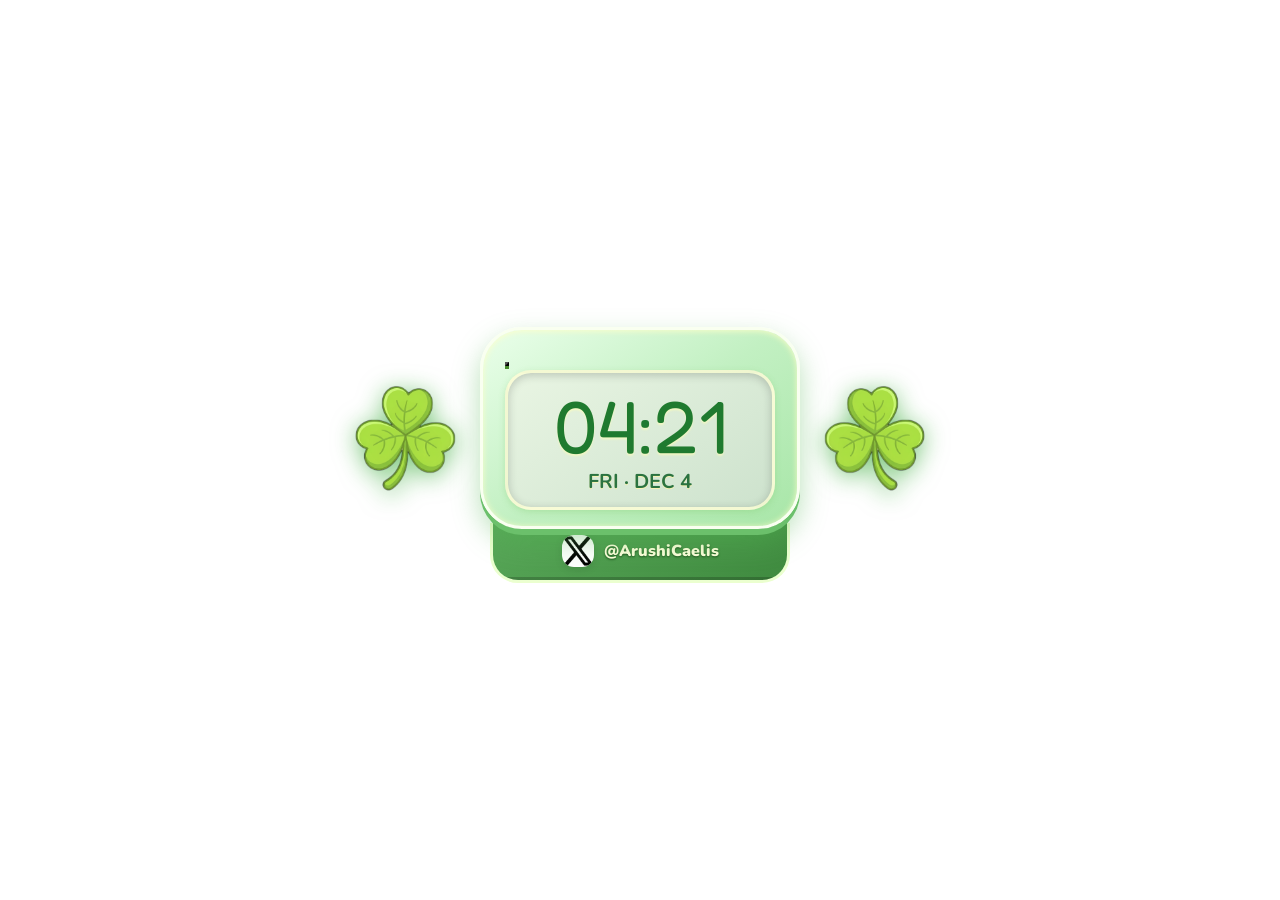
<file: arushi-caelis/Widget/Jam.html>
<!DOCTYPE html>
<html lang="id">
<head>
<meta charset="UTF-8">
<meta name="viewport" content="width=device-width, initial-scale=1.0, user-scalable=no">
<title>DigiClover Clock Widget - ArushiCaelis</title>
<link href="https://fonts.googleapis.com/css2?family=Fredoka+One&family=Nunito:wght@400;700;800;900&display=swap" rel="stylesheet">
<style>
  *, *::before, *::after { box-sizing: border-box; margin: 0; padding: 0; }

  body {
    min-height: 100vh;
    display: flex;
    align-items: center;
    justify-content: center;
    background: transparent;
    font-family: 'Nunito', sans-serif;
    overflow: hidden;
    transition: background 0.3s ease;
  }

  .scene {
    display: flex;
    flex-direction: column;
    align-items: center;
    position: relative;
    padding: 20px 130px 10px;
  }

  .clover-left, .clover-right {
    position: absolute;
    top: 50%;
    z-index: 2;
  }
  .clover-left  { left: 0;   transform: translateY(-58%); animation: swayL 3.5s ease-in-out infinite; }
  .clover-right { right: 0;  transform: translateY(-58%); animation: swayR 3.5s ease-in-out infinite; }

  @keyframes swayL {
    0%,100% { transform: translateY(-58%) rotate(-6deg) scale(1);    }
    50%     { transform: translateY(-64%) rotate(3deg)  scale(1.04); }
  }
  @keyframes swayR {
    0%,100% { transform: translateY(-58%) rotate(6deg)  scale(1);    }
    50%     { transform: translateY(-64%) rotate(-3deg) scale(1.04); }
  }

  .clover-left img, .clover-right img {
    width: 110px;
    height: 110px;
    object-fit: contain;
    filter: drop-shadow(0 4px 10px rgba(60,140,60,0.35));
    transition: filter 0.4s ease, opacity 0.3s ease;
  }
  .clover-right img { transform: scaleX(-1); }

  /* BASE STYLE (akan di-override oleh kelas theme-light / theme-dark) */
  .clock-body {
    position: relative;
    width: 320px;
    border-radius: 42px;
    padding: 18px 22px 16px;
    border: 3px solid #fff;
    box-shadow: 0 6px 0 #7ecb7e, 0 10px 0 rgba(100,180,100,0.25), 0 18px 40px rgba(80,160,80,0.25), inset 0 2px 8px rgba(255,255,255,0.7);
    transition: background 0.35s ease, box-shadow 0.35s ease, border-color 0.2s;
    z-index: 3;
  }

  /* MODE TERANG (06:00 - 17:59) -> Lebih cerah, semangat */
  .theme-light .clock-body {
    background: linear-gradient(145deg, #eaffea 0%, #c2f0c2 50%, #a8e6a8 100%);
    box-shadow: 0 6px 0 #6bc06b, 0 12px 28px rgba(80,180,80,0.4), inset 0 1px 6px rgba(255,255,200,0.9);
    border-color: #f9fff0;
  }
  .theme-light .lcd-screen {
    background: linear-gradient(145deg, #e9f5e3, #cde2cd);
    border: 3px solid rgba(255,255,210,0.7);
    box-shadow: inset 0 2px 10px rgba(0,0,0,0.2), 0 2px 6px rgba(120,200,100,0.3);
  }
  .theme-light .time-display {
    color: #1f7a2f;
    text-shadow: 0 2px 2px rgba(255,255,180,0.6);
  }
  .theme-light #date-display {
    color: #2b7340;
    font-weight: 800;
    text-shadow: 0 1px 0 rgba(255,245,170,0.8);
  }
  .theme-light .clock-base {
    background: linear-gradient(145deg, #59a859, #3f8a3f);
    border-color: #ebffcf;
  }
  .theme-light .social-handle {
    color: #ffffdd;
    text-shadow: 0 1px 2px #1c521c;
  }
  .theme-light .platform-icon {
    background: white;
    box-shadow: 0 2px 8px rgba(0,0,0,0.1);
  }
  .theme-light .progress-fill {
    background: rgba(255,240,150,0.85);
  }
  .theme-light .snooze-btn {
    background: linear-gradient(to bottom, #c8f0b0, #8bcb6b);
    box-shadow: 0 3px 0 #468c2b;
  }

  /* MODE GELAP (18:00 - 05:59) -> lebih redup, elegan malam */
  .theme-dark .clock-body {
    background: linear-gradient(145deg, #2f4a2f, #1c2f1c);
    box-shadow: 0 6px 0 #2b542b, 0 8px 20px rgba(0,0,0,0.6), inset 0 1px 4px rgba(200,220,150,0.2);
    border-color: #446644;
  }
  .theme-dark .lcd-screen {
    background: linear-gradient(145deg, #0f1f0f, #051005);
    border: 3px solid rgba(80,100,60,0.5);
    box-shadow: inset 0 3px 14px rgba(0,0,0,0.8);
  }
  .theme-dark .time-display {
    color: #6cc96c;
    text-shadow: 0 0 4px #2f9e2f, 0 1px 0 #0a3b0a;
  }
  .theme-dark #date-display {
    color: #5fad5f;
    font-weight: 700;
    opacity: 0.9;
  }
  .theme-dark .clock-base {
    background: linear-gradient(145deg, #1e3a1e, #0f260f);
    border-color: #2f542f;
  }
  .theme-dark .social-handle {
    color: #cfe6cf;
    text-shadow: 0 0 2px #0c3e0c;
  }
  .theme-dark .platform-icon {
    background: #d9f0d9;
    box-shadow: 0 1px 5px rgba(0,0,0,0.3);
  }
  .theme-dark .progress-fill {
    background: rgba(100,180,100,0.65);
  }
  .theme-dark .snooze-btn {
    background: linear-gradient(to bottom, #528a4e, #2b542b);
    box-shadow: 0 3px 0 #163812;
  }

  .lcd-screen {
    border-radius: 26px;
    padding: 16px 14px 12px;
    transition: background 0.35s ease, box-shadow 0.35s ease, border 0.2s;
  }

  .time-display { font-family: 'Fredoka One', cursive; font-size: 74px; text-align: center; line-height: 1; transition: color 0.2s, text-shadow 0.2s; }
  
  .clock-base {
    width: 300px;
    margin-top: -6px;
    border-radius: 0 0 28px 28px;
    border: 3px solid #fff;
    border-top: none;
    padding: 10px 18px 12px;
    display: flex;
    align-items: center;
    justify-content: center;
    gap: 10px;
    z-index: 2;
    position: relative;
    height: 60px;
    overflow: hidden;
    transition: background 0.35s ease, border-color 0.2s;
  }

  .platform-icon {
    width: 32px;
    height: 32px;
    border-radius: 12px;
    display: flex;
    align-items: center;
    justify-content: center;
    background: white;
    overflow: hidden;
    flex-shrink: 0;
    transition: background 0.2s, box-shadow 0.2s;
  }

  .platform-icon img { width: 100%; height: 100%; object-fit: cover; }
  .social-handle { font-family: 'Nunito', sans-serif; font-size: 16px; font-weight: 900; white-space: nowrap; transition: color 0.2s, text-shadow 0.2s; }

  #social-container { width: 100%; display: flex; align-items: center; justify-content: center; }
  .social-slide { display: flex; align-items: center; gap: 10px; width: 100%; justify-content: center; animation: popIn 0.45s cubic-bezier(0.34,1.56,0.64,1) both; }
  @keyframes popIn { from { opacity:0; transform: scale(0.7) translateY(8px); } to { opacity:1; transform: scale(1) translateY(0); } }

  .progress-track { position: absolute; bottom: 0; left: 0; height: 3px; background: rgba(0,0,0,0.2); width: 100%; border-radius: 0 0 28px 28px; }
  .progress-fill { height: 100%; width: 0%; transition: width 1s linear, background 0.3s; }

  /* Tambahan transisi untuk body jika diinginkan, tapi opsional */
  .theme-dark .clover-left img, .theme-dark .clover-right img {
    filter: drop-shadow(0 2px 6px rgba(20,70,20,0.6)) brightness(0.9);
  }
  .theme-light .clover-left img, .theme-light .clover-right img {
    filter: drop-shadow(0 4px 12px rgba(70,170,70,0.7)) brightness(1.05);
  }
</style>
</head>
<body>

<div class="scene">
  <div class="clover-right"><img src="../Image/Semanggi.png" alt="clover"></div>
  <div class="clover-left"><img src="../Image/Semanggi.png" alt="clover"></div>

  <div class="clock-body">
    <button class="snooze-btn" id="snoozeBtn" aria-label="snooze"></button>
    <div class="lcd-screen">
      <div class="time-display"><span id="hours">12</span>:<span id="minutes">00</span></div>
      <div id="date-display" style="text-align:center; font-size:20px; margin-top:5px; font-weight:700;"></div>
    </div>
  </div>

  <div class="clock-base">
    <div class="progress-track"><div class="progress-fill" id="progress-fill"></div></div>
    <div id="social-container"></div>
  </div>
</div>

<script>
// ------------------------------------------------------------------
// Data sosial media & handle update mode terang/gelap berdasarkan jam
// ------------------------------------------------------------------
const socials = [
  { name: '@ArushiCaelis', content: '../../assets/X.png' },
  { name: '@ArushiCaelis', content: '../../assets/Instagram.png' },
  { name: 'trakteer.id/ArushiCaelis', content: '../../assets/Traktear.png' },
  { name: 'tako.id/ArushiCaelis', content: '../../assets/Tako.png' }
];

const container = document.getElementById('social-container');

// 1. Render semua slide social (preload gambar, baik light/dark mode konsisten)
socials.forEach((soc, index) => {
  const slide = document.createElement('div');
  slide.className = 'social-slide';
  slide.id = `slide-${index}`;
  slide.style.display = 'none';
  slide.innerHTML = `
    <div class="platform-icon"><img src="${soc.content}" alt="icon" loading="eager"></div>
    <span class="social-handle">${soc.name}</span>
  `;
  container.appendChild(slide);
});

let currentIndex = 0;
let secondsLeft = 60;       // 60 detik per slide
let timerInterval = null;

// Fungsi untuk menampilkan slide tertentu
function showSlide(index) {
  document.querySelectorAll('.social-slide').forEach(el => el.style.display = 'none');
  const activeSlide = document.getElementById(`slide-${index}`);
  if (activeSlide) activeSlide.style.display = 'flex';
}

// Update progres bar berdasarkan sisa detik
function updateProgressBar() {
  const percent = ((60 - secondsLeft) / 60) * 100;
  const progressFill = document.getElementById('progress-fill');
  if (progressFill) {
    progressFill.style.width = percent + '%';
  }
}

// timer untuk rotasi slide sosial (setiap 60 detik)
function startSocialRotation() {
  if (timerInterval) clearInterval(timerInterval);
  timerInterval = setInterval(() => {
    if (secondsLeft <= 1) {
      // pindah ke slide berikutnya
      secondsLeft = 60;
      currentIndex = (currentIndex + 1) % socials.length;
      showSlide(currentIndex);
    } else {
      secondsLeft--;
    }
    updateProgressBar();
  }, 1000);
}

// Fungsi untuk menerapkan tema berdasarkan jam lokal (06:00 - 17:59 = terang, 18:00 - 05:59 = gelap)
function applyThemeByTime() {
  const now = new Date();
  const currentHour = now.getHours(); // 0-23
  
  // logika: antara jam 6 (06:00) hingga 17:59 -> MODE TERANG
  // jam 18:00 hingga 05:59 -> MODE GELAP
  const isLightMode = (currentHour >= 6 && currentHour <= 17);
  
  // hapus kedua class terlebih dahulu lalu tambahkan sesuai kondisi
  document.body.classList.remove('theme-light', 'theme-dark');
  if (isLightMode) {
    document.body.classList.add('theme-light');
  } else {
    document.body.classList.add('theme-dark');
  }
}

// Update jam dan tanggal secara real-time, serta setiap menit cek ulang tema (bisa berubah saat melewati jam 18 atau 6)
function updateClockAndDate() {
  const now = new Date();
  const hours = String(now.getHours() % 12 || 12).padStart(2, '0');
  const minutes = String(now.getMinutes()).padStart(2, '0');
  document.getElementById('hours').textContent = hours;
  document.getElementById('minutes').textContent = minutes;
  
  const days = ['SUN','MON','TUE','WED','THU','FRI','SAT'];
  const months = ['JAN','FEB','MAR','APR','MAY','JUN','JUL','AUG','SEP','OCT','NOV','DEC'];
  const dayName = days[now.getDay()];
  const monthName = months[now.getMonth()];
  const dateNum = now.getDate();
  document.getElementById('date-display').textContent = `${dayName} · ${monthName} ${dateNum}`;
  
  // Cek tema tiap menit (sebenarnya cukup tiap update detik, namun aman dan ringan)
  applyThemeByTime();
}

// Snooze button: mereset timer slide sosial ke slide pertama? sesuai request biasanya "snooze" menyegarkan atau restart? 
// Pada desain jam interaktif: Snooze akan mereset timer slide sosial ke 0 (memulai ulang dari awal durasi untuk slide aktif) 
// Bisa juga membuat slide saat ini kembali ke awal hitungan mundur 60 detik + efek visual.
function handleSnooze() {
  // Snooze akan me-reset countdown slide saat ini, tanpa mengganti index.
  // Sehingga social handle tetap sama, namun progres bar direset penuh dan timer dimulai ulang 60 detik.
  secondsLeft = 60;
  updateProgressBar();
  // Memberi efek animasi kecil pada base untuk feedback
  const baseEl = document.querySelector('.clock-base');
  if (baseEl) {
    baseEl.style.transform = 'scale(0.98)';
    setTimeout(() => { if(baseEl) baseEl.style.transform = ''; }, 150);
  }
  // Juga beri sedikit flash pada progress fill
  const fillDiv = document.getElementById('progress-fill');
  if (fillDiv) {
    fillDiv.style.transition = 'none';
    fillDiv.style.width = '0%';
    setTimeout(() => { 
      if(fillDiv) fillDiv.style.transition = 'width 1s linear'; 
      updateProgressBar();
    }, 30);
  }
  // reset timer internal tidak perlu direset karena setiap detik decrement tetap berjalan baik
  // pastikan tidak double decrement, namun set interval terus berjalan, tidak masalah.
}

// Inisialisasi seluruh widget, preload, dan sinkronisasi tema otomatis
function initWidget() {
  // Mulai dengan slide pertama
  showSlide(0);
  // Set progres bar awal (secondsLeft = 60 -> width 0%)
  updateProgressBar();
  // Update jam & tema pertama kali
  updateClockAndDate();
  // Set interval tiap detik untuk jam, tanggal, dan mempertahankan rotasi timer slide (sudah ada startSocialRotation)
  setInterval(() => {
    updateClockAndDate();
  }, 1000);
  
  // Jalankan rotasi sosial media (perubahan slide tiap 60 detik dan update progress)
  startSocialRotation();
  
  // Pasang event snooze button
  const snoozeBtn = document.getElementById('snoozeBtn');
  if (snoozeBtn) {
    snoozeBtn.addEventListener('click', (e) => {
      e.preventDefault();
      handleSnooze();
    });
  }
  
  // Opsional: Jika gambar gagal dimuat (karena path relatif), kita bisa fallback, tetapi biarkan.
  // Tambahan: perbaiki path gambar jika memang perlu fallback dummy? TIDAK, karena sesuai kode asli 
  // memakai '../../assets/...' dan '../Image/Semanggi.png'. Kami tidak mengubah struktur, hanya styling.
  // Agar widget tetap elegan, tambahkan pengecekan error load image tidak mengganggu.
  const allImgs = document.querySelectorAll('img');
  allImgs.forEach(img => {
    img.onerror = () => {
      // Jika terjadi error misal file tidak ditemukan, fallback invisible atau tetap simpan siluet.
      if(img.parentElement.classList.contains('platform-icon')) {
        // optional: beri teks placeholder, tapi biarkan
      }
    };
  });
}

// deteksi perubahan tema ekstra: ketika jam berganti dari 17:59 ke 18:00 atau 05:59 ke 06:00
// updateClockAndDate sudah akan memanggil applyThemeByTime setiap detik, sehingga perubahan mode akan langsung terjadi di menit & detik yang tepat tanpa jeda.
// Tambahan: efek transisi halus dari gelap ke terang jika waktu berganti (sudah ada CSS transisi pada komponen utama)
// Agar tampilan sempurna, juga jika user me-resize atau interaksi khusus
window.addEventListener('load', initWidget);
</script>
</body>
</html>
</file>
